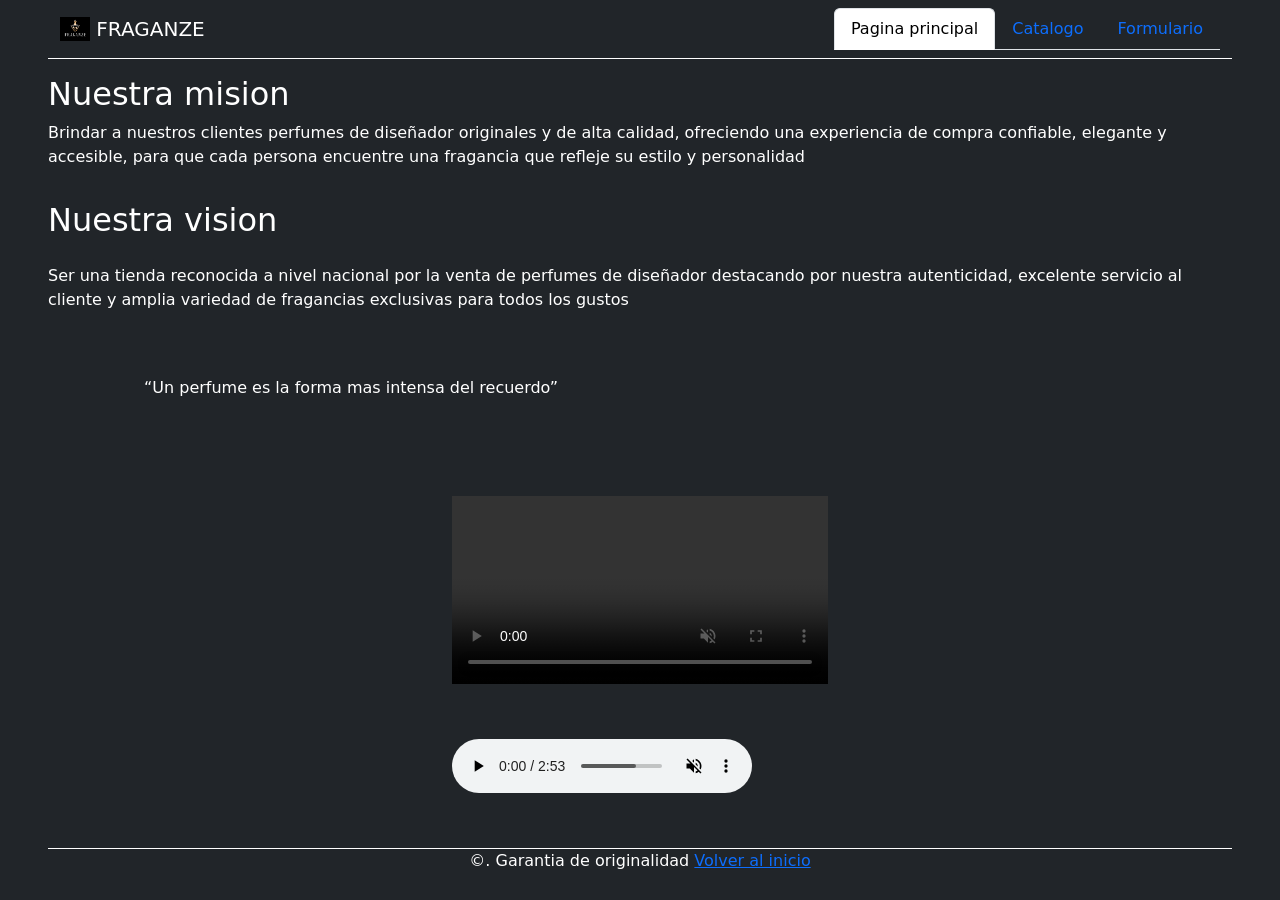
<file: index.html>
<!DOCTYPE html>
<html lang="en">

<head>
    <meta charset="UTF-8">
    <meta name="viewport" content="width=device-width, initial-scale=1.0">
    <meta name="author" content="Gadiel">
    <link rel="icon" href="assets/imagenes/Logo.jpeg">
    <link href="https://cdn.jsdelivr.net/npm/bootstrap@5.3.8/dist/css/bootstrap.min.css" rel="stylesheet"
        integrity="sha384-sRIl4kxILFvY47J16cr9ZwB07vP4J8+LH7qKQnuqkuIAvNWLzeN8tE5YBujZqJLB" crossorigin="anonymous">
    <link rel="stylesheet" href="assets/css/styles.css">
    <title>FRAGANZE</title>
</head>

<body class="bg-dark">

    <!-- header de la pagina con el nombre, logo y la pagina de navegacion -->
    <header class="px-5 bg-dark">

        <div class="border-bottom border-white">

            <nav class="navbar">
                <div class="container-fluid">
                    <a class="navbar-brand text-white" href="#">
                        <img src="assets/imagenes/Logo.jpeg" alt="Logo" width="30" height="24"
                            class="d-inline-block align-text-top">
                        FRAGANZE
                    </a>

                    <ul class="nav nav-tabs">
                        <li class="nav-item">
                            <a class="nav-link active" aria-current="page" href="index.html">Pagina principal</a>
                        </li>
                        <li class="nav-item">
                            <a class="nav-link" href="catalogo.html" target="_blank">Catalogo</a>
                        </li>
                        <li class="nav-item">
                            <a class="nav-link" href="formulario.html" target="_blank">Formulario</a>
                        </li>
                    </ul>
                </div>
            </nav>

        </div>

    </header>

    <!-- parte central de la pagina con la vision, mision, una frase, video y audio de la pagina -->

    <main class="bg-dark">

        <div class="container-fluid bg-dark text-white px-5">

            <h2 class="pt-3">Nuestra mision</h2>
            <p>Brindar a nuestros clientes perfumes de diseñador originales y de alta calidad, ofreciendo una
                experiencia de compra confiable, elegante y accesible, para que cada persona encuentre una fragancia que
                refleje su estilo y personalidad</p>
            <h2 class="py-3">Nuestra vision</h2>
            <p>Ser una tienda reconocida a nivel nacional por la venta de perfumes de diseñador destacando por nuestra
                autenticidad, excelente servicio al cliente y amplia variedad de fragancias exclusivas para todos los
                gustos</p>
                <div class="p-5">
                <q class="ps-5">Un perfume es la forma mas intensa del recuerdo</q>
                </div>
        </div>

        <div class="multimedia container-fluid bg-dark">

            <video src="assets/video/Cristiano Ronaldo Discover, the NEW fragrance by Ronaldo.mp4" class="w-100 py-5"
                controls autoplay muted></video>

            <audio src="assets/audio/Chill Guy Theme (Gia Margaret - Hinoki Wood) _ CHILL PIANO VERSION.mp3"
                class="mb-5" muted controls></audio>

        </div>

    </main>

    <!-- footer de la pagina con un link para volver al inicio y la garantia de originalidad -->

    <footer class="px-5 bg-dark">

        <div class="border-top border-white">

            <div class="container-fluid text-white">

                <p class="text-center">&copy;. Garantia de originalidad <a href="#">Volver al inicio</a></p>

            </div>

        </div>

    </footer>

    <script src="https://cdn.jsdelivr.net/npm/bootstrap@5.3.8/dist/js/bootstrap.bundle.min.js"
        integrity="sha384-FKyoEForCGlyvwx9Hj09JcYn3nv7wiPVlz7YYwJrWVcXK/BmnVDxM+D2scQbITxI"
        crossorigin="anonymous"></script>

</body>

</html>
</file>
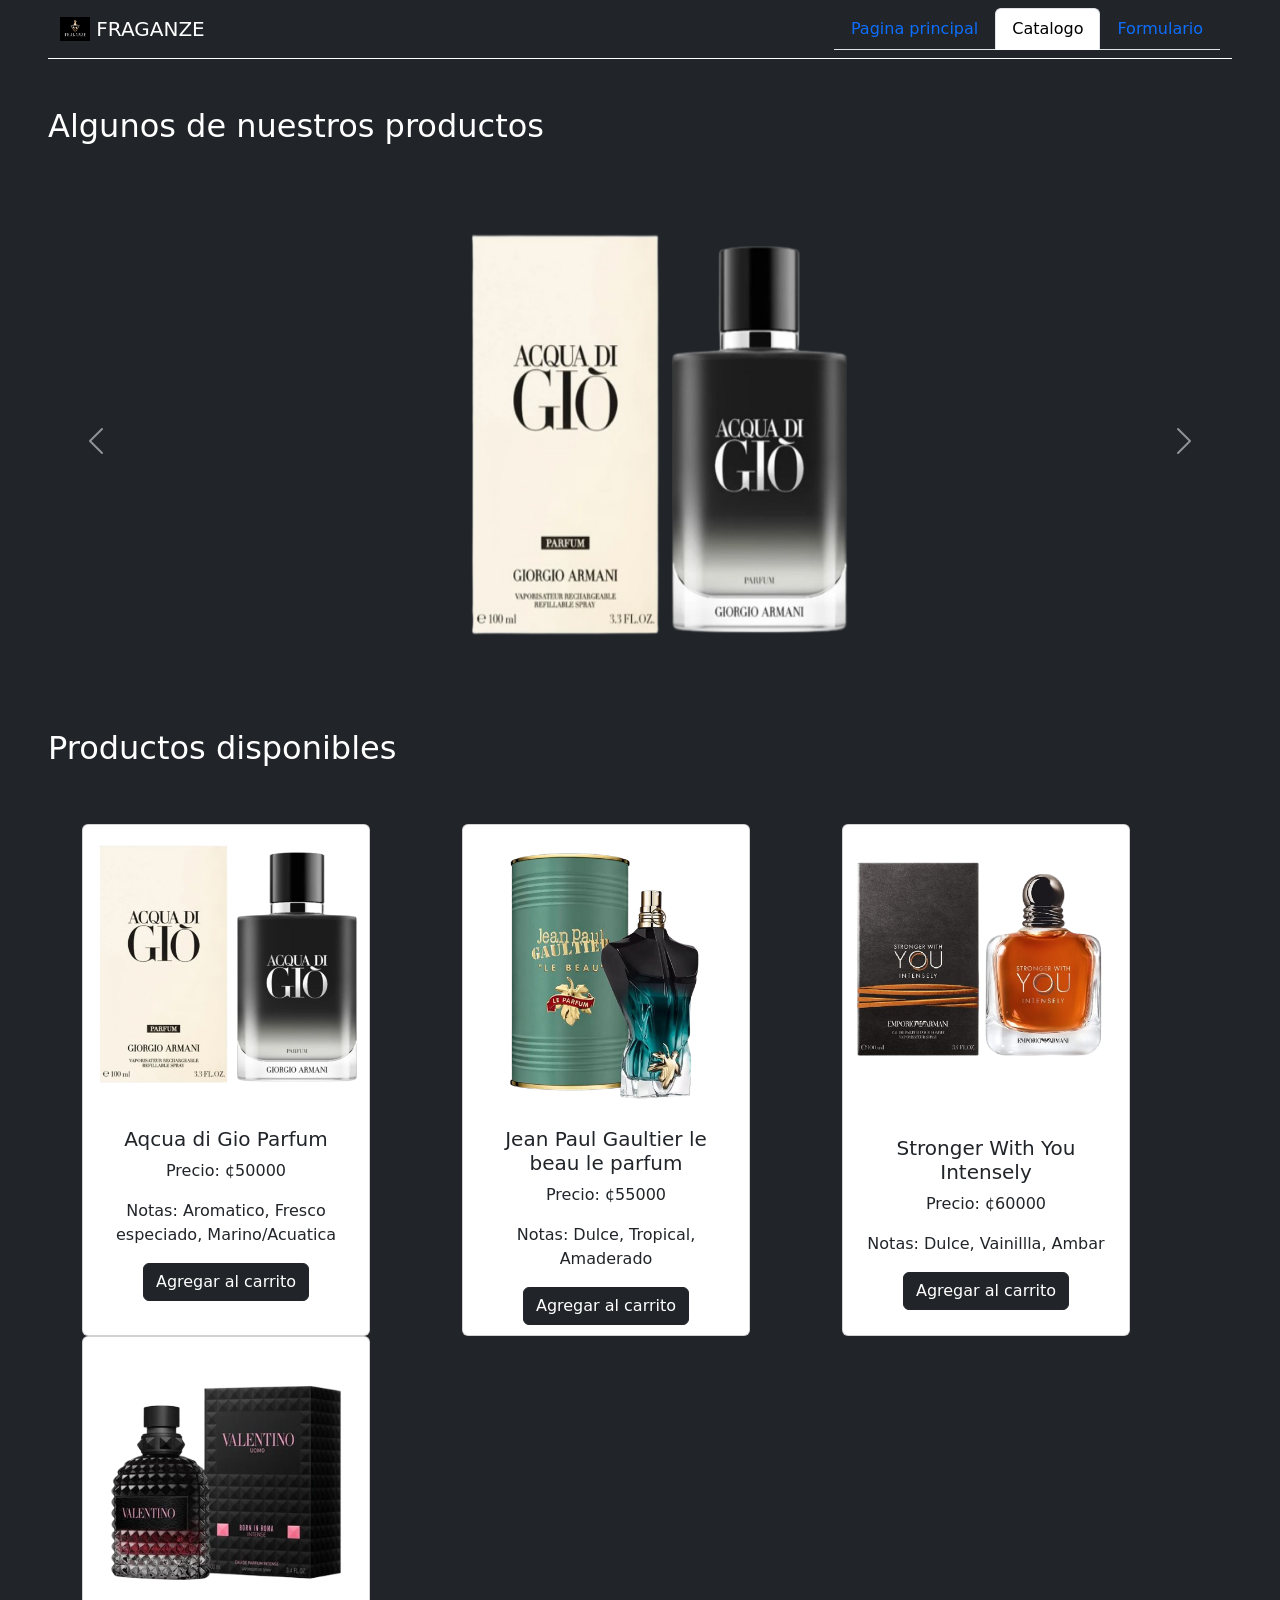
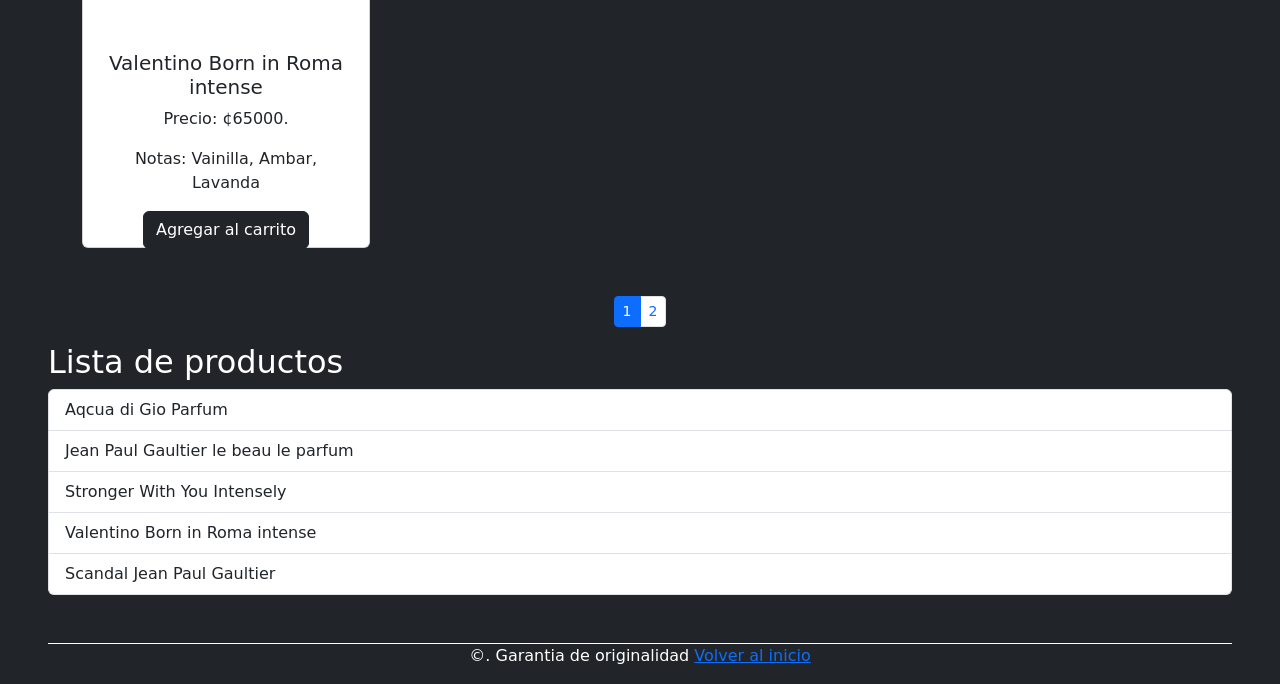
<file: catalogo.html>
<!DOCTYPE html>
<html lang="en">

<head>
    <meta charset="UTF-8">
    <meta name="viewport" content="width=device-width, initial-scale=1.0">
    <meta name="author" content="Gadiel">
    <link rel="icon" href="assets/imagenes/Logo.jpeg">
    <link href="https://cdn.jsdelivr.net/npm/bootstrap@5.3.8/dist/css/bootstrap.min.css" rel="stylesheet"
        integrity="sha384-sRIl4kxILFvY47J16cr9ZwB07vP4J8+LH7qKQnuqkuIAvNWLzeN8tE5YBujZqJLB" crossorigin="anonymous">
    <link rel="stylesheet" href="assets/css/styles.css">
    <title>FRAGANZE</title>
</head>

<body class="bg-dark">

    <header class="px-5 bg-dark">

        <div class="border-bottom border-white">

            <nav class="navbar">
                <div class="container-fluid">
                    <a class="navbar-brand text-white" href="#">
                        <img src="assets/imagenes/Logo.jpeg" alt="Logo" width="30" height="24"
                            class="d-inline-block align-text-top">
                        FRAGANZE
                    </a>

                    <ul class="nav nav-tabs">
                        <li class="nav-item">
                            <a class="nav-link" href="index.html">Pagina principal</a>
                        </li>
                        <li class="nav-item">
                            <a class="nav-link active" aria-current="page" href="catalogo.html"
                                target="_blank">Catalogo</a>
                        </li>
                        <li class="nav-item">
                            <a class="nav-link" href="formulario.html" target="_blank">Formulario</a>
                        </li>
                    </ul>
                </div>
            </nav>

        </div>

    </header>

    <main>

        <div class="p-5">
            <h2 class="text-white">Algunos de nuestros productos</h2>
        </div>

        <!-- carrusel de imagenes de los productos -->

        <div id="carouselExampleControlsNoTouching" class="carousel slide" data-bs-touch="false">
            <div class="carousel-inner">
                <div class="carousel-item active">
                    <img src="assets/imagenes/Aqcua di Gio Parfum.png" class="d-block w-50" alt="Aqcua di Gio Parfum">
                </div>
                <div class="carousel-item">
                    <img src="assets/imagenes/Jean Paul Gaultier le beau le parfum.png" class="d-block w-50"
                        alt="Jean Paul Gaultier le beau le parfum">
                </div>
                <div class="carousel-item">
                    <img src="assets/imagenes/Stronger With You Intensely.png" class="d-block w-50"
                        alt="Stronger With You Intensely">
                </div>
                <div class="carousel-item">
                    <img src="assets/imagenes/Valentino Born in Roma intense.png" class="d-block w-50"
                        alt="Valentino Born in Roma intense">
                </div>
                <div class="carousel-item">
                    <img src="assets/imagenes/Scandal.png" class="d-block w-50"
                        alt="Scandal">
                </div>
            </div>
            <button class="carousel-control-prev" type="button" data-bs-target="#carouselExampleControlsNoTouching"
                data-bs-slide="prev">
                <span class="carousel-control-prev-icon" aria-hidden="true"></span>
                <span class="visually-hidden">Previous</span>
            </button>
            <button class="carousel-control-next" type="button" data-bs-target="#carouselExampleControlsNoTouching"
                data-bs-slide="next">
                <span class="carousel-control-next-icon" aria-hidden="true"></span>
                <span class="visually-hidden">Next</span>
            </button>
        </div>
        

        <!-- cards con informacion de cada producto -->
        <h2 class="p-5 text-white">Productos disponibles</h2>

        <div class="container text-center pb-5">
            <div class="row">
                <div class="col">

                    <div class="card" style="width: 18rem;">
                        <img src="assets/imagenes/Aqcua di Gio Parfum.png" class="card-img-top"
                            alt="Aqcua di Gio Parfum">
                        <div class="card-body">
                            <h5 class="card-title">Aqcua di Gio Parfum</h5>
                            <p class="card-text">Precio: ¢50000</p>
                            <p class="card-text">Notas: Aromatico, Fresco especiado, Marino/Acuatica</p>
                            <button type="button" class="btn btn-dark"
                                onclick="alert('Producto agregado correctamente')">Agregar al carrito</button>
                        </div>
                    </div>

                </div>
                <div class="col">

                    <div class="card" style="width: 18rem;">
                        <img src="assets/imagenes/Jean Paul Gaultier le beau le parfum.png" class="card-img-top"
                            alt="Jean Paul Gaultier le beau le parfum">
                        <div class="card-body">
                            <h5 class="card-title">Jean Paul Gaultier le beau le parfum</h5>
                            <p class="card-text">Precio: ¢55000</p>
                            <p class="card-text">Notas: Dulce, Tropical, Amaderado</p>
                            <button type="button" class="btn btn-dark"
                                onclick="alert('Producto agregado correctamente')">Agregar al carrito</button>
                        </div>
                    </div>

                </div>
                <div class="col">

                    <div class="card" style="width: 18rem;">
                        <img src="assets/imagenes/Stronger With You Intensely.png" class="card-img-top"
                            alt="Stronger With You Intensely">
                        <div class="card-body">
                            <h5 class="card-title">Stronger With You Intensely</h5>
                            <p class="card-text">Precio: ¢60000</p>
                            <p class="card-text">Notas: Dulce, Vainillla, Ambar</p>
                            <button type="button" class="btn btn-dark"
                                onclick="alert('Producto agregado correctamente')">Agregar al carrito</button>
                        </div>
                    </div>

                </div>
                <div class="col">

                    <div class="card" style="width: 18rem;">
                        <img src="assets/imagenes/Valentino Born in Roma intense.png" class="card-img-top"
                            alt="Valentino Born in Roma intense">
                        <div class="card-body">
                            <h5 class="card-title">Valentino Born in Roma intense</h5>
                            <p class="card-text">Precio: ¢65000.</p>
                            <p class="card-text">Notas: Vainilla, Ambar, Lavanda</p>
                            <button type="button" class="btn btn-dark"
                                onclick="alert('Producto agregado correctamente')">Agregar al carrito</button>
                        </div>
                    </div>

                </div>
            </div>
        </div>

        <nav aria-label="..." class="d-flex justify-content-center">
  <ul class="pagination pagination-sm">
    <li class="page-item active" aria-current="page"><a class="page-link" href="catalogo.html">1</a></li>
    <li class="page-item"><a class="page-link" href="catalogo2.html">2</a></li>
  </ul>
</nav>

        <!-- lista de productos disponibles -->
        <div class="px-5">
            <h2 class="text-white">Lista de productos</h2>

            <ul class="list-group pb-5">
                <li class="list-group-item">Aqcua di Gio Parfum</li>
                <li class="list-group-item">Jean Paul Gaultier le beau le parfum</li>
                <li class="list-group-item">Stronger With You Intensely</li>
                <li class="list-group-item">Valentino Born in Roma intense</li>
                <li class="list-group-item">Scandal Jean Paul Gaultier</li>
            </ul>

        </div>

    </main>

    <footer class="px-5 bg-dark">

        <div class="border-top border-white">

            <div class="container-fluid text-white">

                <p class="text-center">&copy;. Garantia de originalidad <a href="#">Volver al inicio</a></p>

            </div>

        </div>

    </footer>

    <script src="https://cdn.jsdelivr.net/npm/bootstrap@5.3.8/dist/js/bootstrap.bundle.min.js"
        integrity="sha384-FKyoEForCGlyvwx9Hj09JcYn3nv7wiPVlz7YYwJrWVcXK/BmnVDxM+D2scQbITxI"
        crossorigin="anonymous"></script>

</body>

</html>
</file>
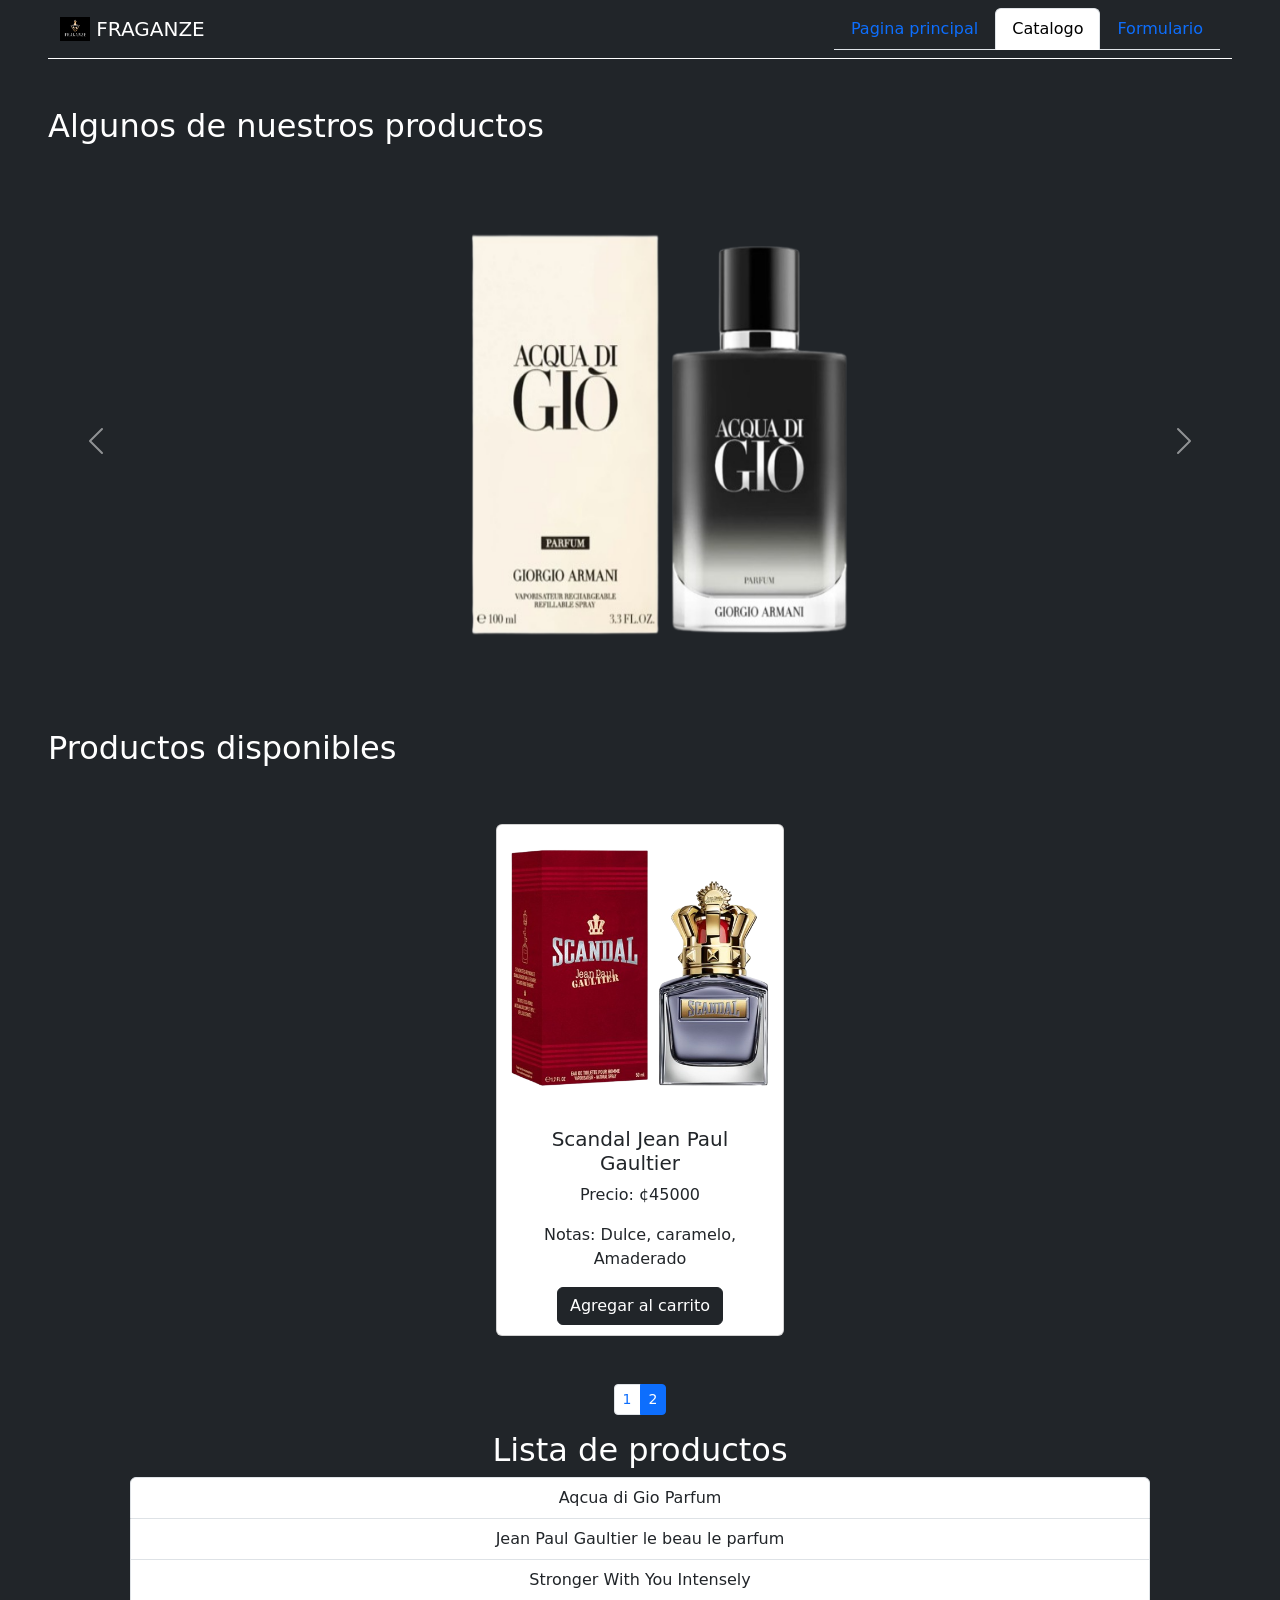
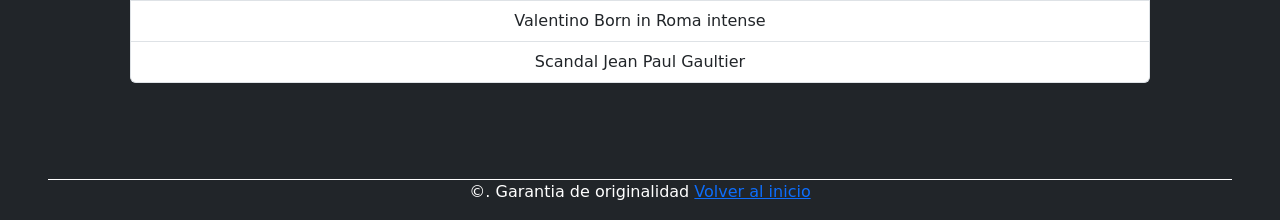
<file: catalogo2.html>
<!DOCTYPE html>
<html lang="en">

<head>
    <meta charset="UTF-8">
    <meta name="viewport" content="width=device-width, initial-scale=1.0">
    <meta name="author" content="Gadiel">
    <link rel="icon" href="assets/imagenes/Logo.jpeg">
    <link href="https://cdn.jsdelivr.net/npm/bootstrap@5.3.8/dist/css/bootstrap.min.css" rel="stylesheet"
        integrity="sha384-sRIl4kxILFvY47J16cr9ZwB07vP4J8+LH7qKQnuqkuIAvNWLzeN8tE5YBujZqJLB" crossorigin="anonymous">
    <link rel="stylesheet" href="assets/css/styles.css">
    <title>FRAGANZE</title>
</head>

<body class="bg-dark">

    <header class="px-5 bg-dark">

        <div class="border-bottom border-white">

            <nav class="navbar">
                <div class="container-fluid">
                    <a class="navbar-brand text-white" href="#">
                        <img src="assets/imagenes/Logo.jpeg" alt="Logo" width="30" height="24"
                            class="d-inline-block align-text-top">
                        FRAGANZE
                    </a>

                    <ul class="nav nav-tabs">
                        <li class="nav-item">
                            <a class="nav-link" href="index.html">Pagina principal</a>
                        </li>
                        <li class="nav-item">
                            <a class="nav-link active" aria-current="page" href="catalogo.html"
                                target="_blank">Catalogo</a>
                        </li>
                        <li class="nav-item">
                            <a class="nav-link" href="formulario.html" target="_blank">Formulario</a>
                        </li>
                    </ul>
                </div>
            </nav>

        </div>

    </header>

    <main>

        <div class="p-5">
            <h2 class="text-white">Algunos de nuestros productos</h2>
        </div>

        <div id="carouselExampleControlsNoTouching" class="carousel slide" data-bs-touch="false">
            <div class="carousel-inner">
                <div class="carousel-item active">
                    <img src="assets/imagenes/Aqcua di Gio Parfum.png" class="d-block w-50" alt="Aqcua di Gio Parfum">
                </div>
                <div class="carousel-item">
                    <img src="assets/imagenes/Jean Paul Gaultier le beau le parfum.png" class="d-block w-50"
                        alt="Jean Paul Gaultier le beau le parfum">
                </div>
                <div class="carousel-item">
                    <img src="assets/imagenes/Stronger With You Intensely.png" class="d-block w-50"
                        alt="Stronger With You Intensely">
                </div>
                <div class="carousel-item">
                    <img src="assets/imagenes/Valentino Born in Roma intense.png" class="d-block w-50"
                        alt="Valentino Born in Roma intense">
                </div>
                <div class="carousel-item">
                    <img src="assets/imagenes/Scandal.png" class="d-block w-50" alt="Scandal">
                </div>
            </div>
            <button class="carousel-control-prev" type="button" data-bs-target="#carouselExampleControlsNoTouching"
                data-bs-slide="prev">
                <span class="carousel-control-prev-icon" aria-hidden="true"></span>
                <span class="visually-hidden">Previous</span>
            </button>
            <button class="carousel-control-next" type="button" data-bs-target="#carouselExampleControlsNoTouching"
                data-bs-slide="next">
                <span class="carousel-control-next-icon" aria-hidden="true"></span>
                <span class="visually-hidden">Next</span>
            </button>
        </div>


        <h2 class="p-5 text-white">Productos disponibles</h2>

        <div class="container text-center pb-5">
            <div class="row">
                <div class="col d-flex justify-content-center">

                    <div class="card" style="width: 18rem;">
                        <img src="assets/imagenes/Scandal.png" class="card-img-top"
                            alt="Scandal">
                        <div class="card-body">
                            <h5 class="card-title">Scandal Jean Paul Gaultier</h5>
                            <p class="card-text">Precio: ¢45000</p>
                            <p class="card-text">Notas: Dulce, caramelo, Amaderado</p>
                            <button type="button" class="btn btn-dark"
                                onclick="alert('Producto agregado correctamente')">Agregar al carrito</button>
                        </div>
                    </div>

                </div>

            </div>

            <nav aria-label="..." class="d-flex justify-content-center pt-5">
                <ul class="pagination pagination-sm">
                    <li class="page-item"><a class="page-link" href="catalogo.html">1</a></li>
                    <li class="page-item active" aria-current="page"><a class="page-link" href="catalogo2.html">2</a></li>
                </ul>
            </nav>

            <div class="px-5">
                <h2 class="text-white">Lista de productos</h2>

                <ul class="list-group pb-5">
                    <li class="list-group-item">Aqcua di Gio Parfum</li>
                    <li class="list-group-item">Jean Paul Gaultier le beau le parfum</li>
                    <li class="list-group-item">Stronger With You Intensely</li>
                    <li class="list-group-item">Valentino Born in Roma intense</li>
                    <li class="list-group-item">Scandal Jean Paul Gaultier</li>
                </ul>

            </div>

        </div>

    </main>

    <footer class="px-5 bg-dark">

        <div class="border-top border-white">

            <div class="container-fluid text-white">

                <p class="text-center">&copy;. Garantia de originalidad <a href="#">Volver al inicio</a></p>

            </div>

        </div>

    </footer>

    <script src="https://cdn.jsdelivr.net/npm/bootstrap@5.3.8/dist/js/bootstrap.bundle.min.js"
        integrity="sha384-FKyoEForCGlyvwx9Hj09JcYn3nv7wiPVlz7YYwJrWVcXK/BmnVDxM+D2scQbITxI"
        crossorigin="anonymous"></script>

</body>

</html>
</file>
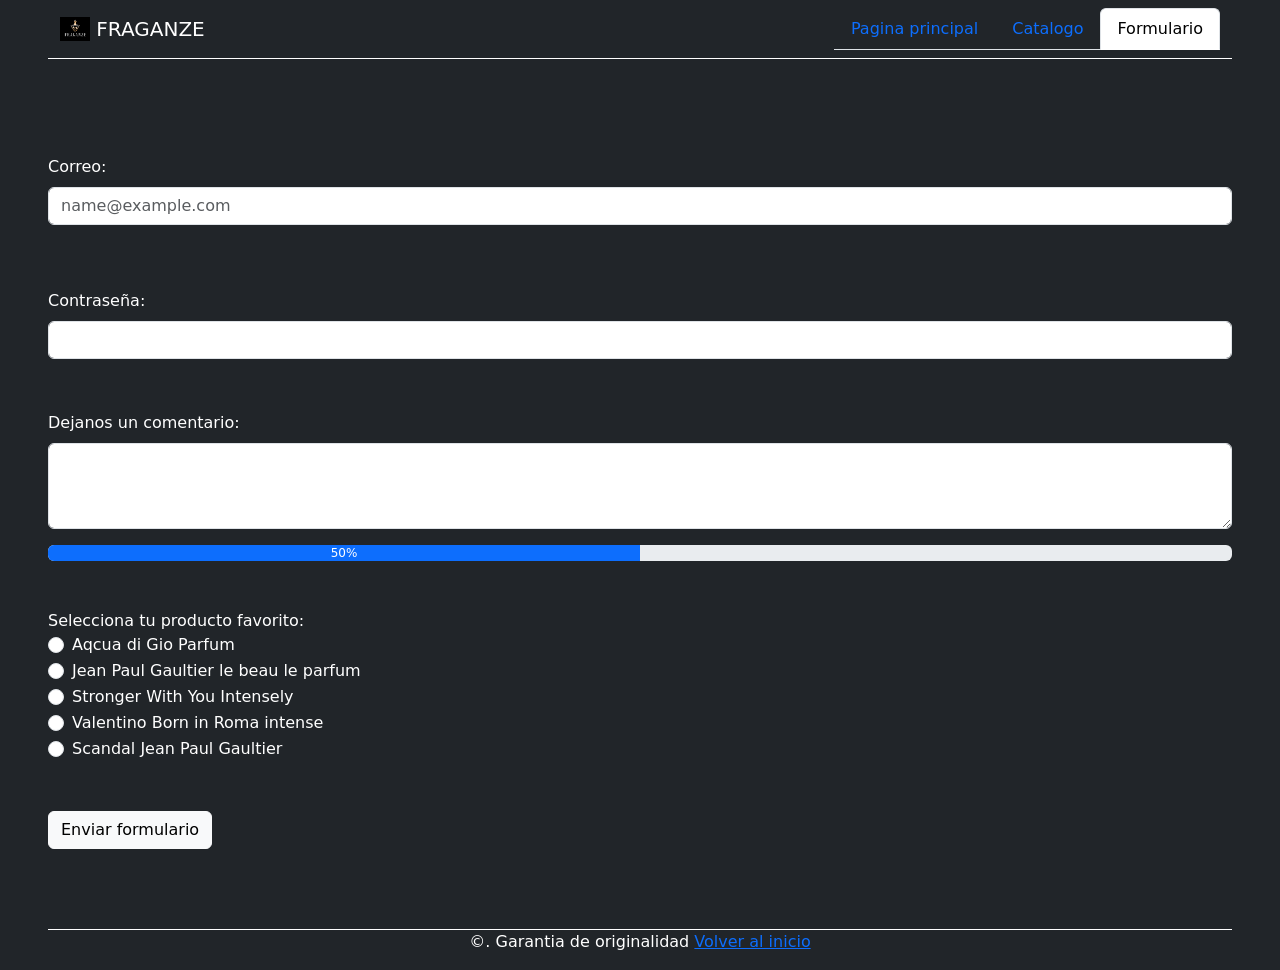
<file: formulario.html>
<!DOCTYPE html>
<html lang="en">

<head>
    <meta charset="UTF-8">
    <meta name="viewport" content="width=device-width, initial-scale=1.0">
    <meta name="author" content="Gadiel">
    <link rel="icon" href="assets/imagenes/Logo.jpeg">
    <link href="https://cdn.jsdelivr.net/npm/bootstrap@5.3.8/dist/css/bootstrap.min.css" rel="stylesheet"
        integrity="sha384-sRIl4kxILFvY47J16cr9ZwB07vP4J8+LH7qKQnuqkuIAvNWLzeN8tE5YBujZqJLB" crossorigin="anonymous">
    <link rel="stylesheet" href="assets/css/styles.css">
    <title>FRAGANZE</title>
</head>

<body class="bg-dark">

    <header class="px-5 bg-dark">

        <div class="border-bottom border-white">

            <nav class="navbar">
                <div class="container-fluid">
                    <a class="navbar-brand text-white" href="#">
                        <img src="assets/imagenes/Logo.jpeg" alt="Logo" width="30" height="24"
                            class="d-inline-block align-text-top">
                        FRAGANZE
                    </a>

                    <ul class="nav nav-tabs">
                        <li class="nav-item">
                            <a class="nav-link" href="index.html">Pagina principal</a>
                        </li>
                        <li class="nav-item">
                            <a class="nav-link" href="catalogo.html" target="_blank">Catalogo</a>
                        </li>
                        <li class="nav-item">
                            <a class="nav-link active" aria-current="page" href="formulario.html"
                                target="_blank">Formulario</a>
                        </li>
                    </ul>
                </div>
            </nav>

        </div>

    </header>

    <main>

        <!-- formulario de la pagina -->
        <div class="p-5">

            <div class="mb-3">
                <label for="exampleFormControlInput1" class="form-label text-white pt-5">Correo:</label>
                <input type="email" class="form-control" id="exampleFormControlInput1" placeholder="name@example.com">
            </div>
            <label for="inputPassword5" class="form-label text-white pt-5">Contraseña:</label>
            <input type="password" id="inputPassword5" class="form-control" aria-describedby="passwordHelpBlock">
            <div id="passwordHelpBlock" class="form-text">
            </div>
            <div class="mb-3">
                <label for="exampleFormControlTextarea1" class="form-label text-white pt-5">Dejanos un
                    comentario:</label>
                <textarea class="form-control" id="exampleFormControlTextarea1" rows="3"></textarea>
            </div>

            <div class="progress" role="progressbar" aria-label="Basic example" aria-valuenow="50" aria-valuemin="0"
                aria-valuemax="100">
                <div class="progress-bar" style="width: 50%">50%</div>
            </div>

            <label for="" class="text-white pt-5">Selecciona tu producto favorito:</label>
            <div class="form-check">
                <input class="form-check-input" type="radio" name="radioDefault" id="radioDefault1">
                <label class="form-check-label text-white" for="radioDefault1">
                    Aqcua di Gio Parfum
                </label>
            </div>
            <div class="form-check">
                <input class="form-check-input" type="radio" name="radioDefault" id="radioDefault2">
                <label class="form-check-label text-white" for="radioDefault2">
                    Jean Paul Gaultier le beau le parfum
                </label>
            </div>
            <div class="form-check">
                <input class="form-check-input" type="radio" name="radioDefault" id="radioDefault1">
                <label class="form-check-label text-white" for="radioDefault1">
                    Stronger With You Intensely
                </label>
            </div>
            <div class="form-check">
                <input class="form-check-input" type="radio" name="radioDefault" id="radioDefault2">
                <label class="form-check-label text-white" for="radioDefault2">
                    Valentino Born in Roma intense
                </label>
            </div>
            <div class="form-check">
                <input class="form-check-input" type="radio" name="radioDefault" id="radioDefault2">
                <label class="form-check-label text-white pb-5" for="radioDefault2">
                   Scandal Jean Paul Gaultier
                </label>
            </div>

            <button type="button" class="btn btn-light" onclick="alert('Formulario enviado con exito')">Enviar
                formulario</button>
            <div class="p-3"></div>
        </div>

    </main>

    <footer class="px-5 bg-dark">

        <div class="border-top border-white">

            <div class="container-fluid text-white">

                <p class="text-center">&copy;. Garantia de originalidad <a href="#">Volver al inicio</a></p>

            </div>

        </div>

    </footer>

    <script src="https://cdn.jsdelivr.net/npm/bootstrap@5.3.8/dist/js/bootstrap.bundle.min.js"
        integrity="sha384-FKyoEForCGlyvwx9Hj09JcYn3nv7wiPVlz7YYwJrWVcXK/BmnVDxM+D2scQbITxI"
        crossorigin="anonymous"></script>

</body>

</html>
</file>
<file: assets/css/styles.css>
/* tamaño del video y el audio */
.multimedia {

    width: 25rem;
    height: auto;

}

/* tamaño de las imagenes del carrusel */
.carousel-item img {

    height: 30rem;

}

/* centrar las imagenes en el carrusel */
.carousel-inner {

    display: flex;
    padding-left: 35%;

}

/* tamaño de las cards de productos y la transicion del movimiento */
.card {

    height: 32em;
    transition: 0.2s ease;

}

/* hover para mover las cards hacia arriba y cambiar el color del texto */
.card:hover {

    transform: translateY(-5px);
    color: rgba(17, 0, 255, 0.493);

}
</file>
